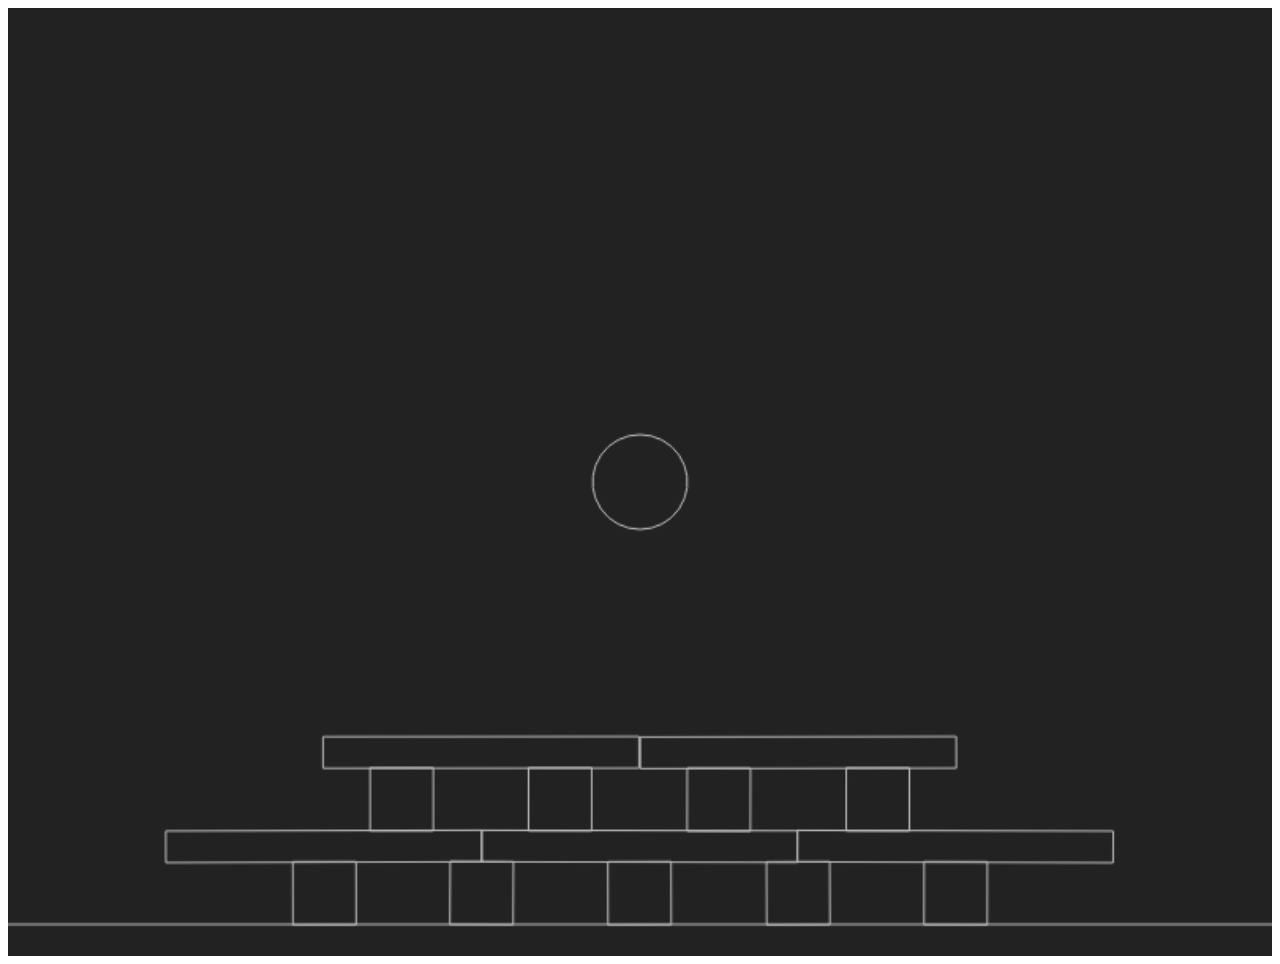
<file: games/BallDrop/index.html>
<html>
  <head>
    <title></title>
    <script src="./js/matter-0.8.0.js" charset="utf-8"></script>
  </head>
  <body>
    <div class="container"></div>
    <script src="./js/physics.js" charset="utf-8"></script>
    <script src="./js/main.js" charset="utf-8"></script>
  </body>
</html>
</file>
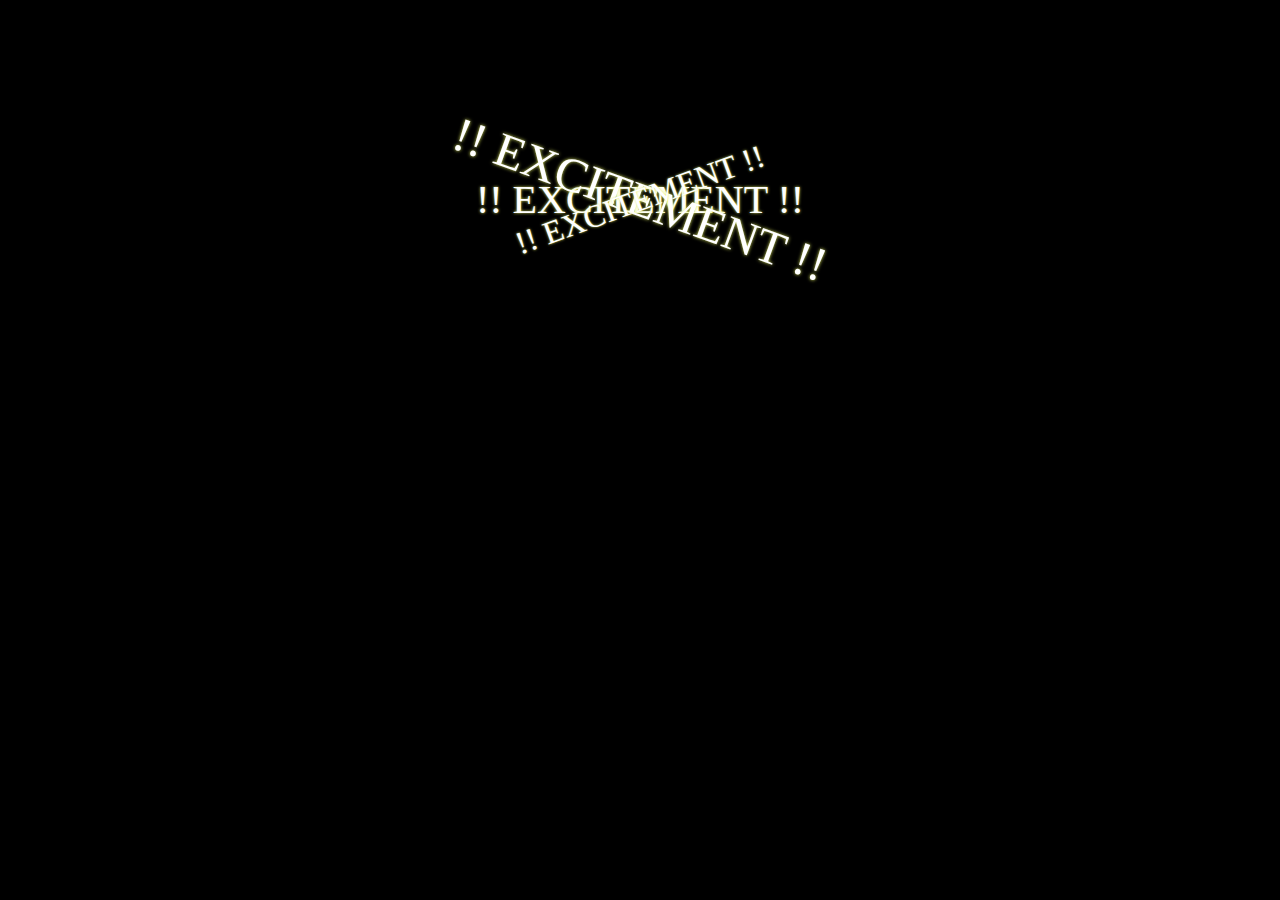
<file: games/ExcitementSimulator/index.html>
<html>
<head>
  <title></title>
  <link rel="stylesheet" href="styles.css" media="screen" title="no title" charset="utf-8">
  <script src="/assets/scripts/jquery-2.1.3.min.js" charset="utf-8"></script>
  <script src="lowlag.js" charset="utf-8"></script>
  <script src="soundPlayer.js" charset="utf-8"></script>
</head>
<body>
  <div class="excitement">!!  EXCITEMENT  !!</div>
  <div class="excitement">!!  EXCITEMENT  !!</div>
  <div class="excitement">!!  EXCITEMENT  !!</div>
</body>
</html>
</file>
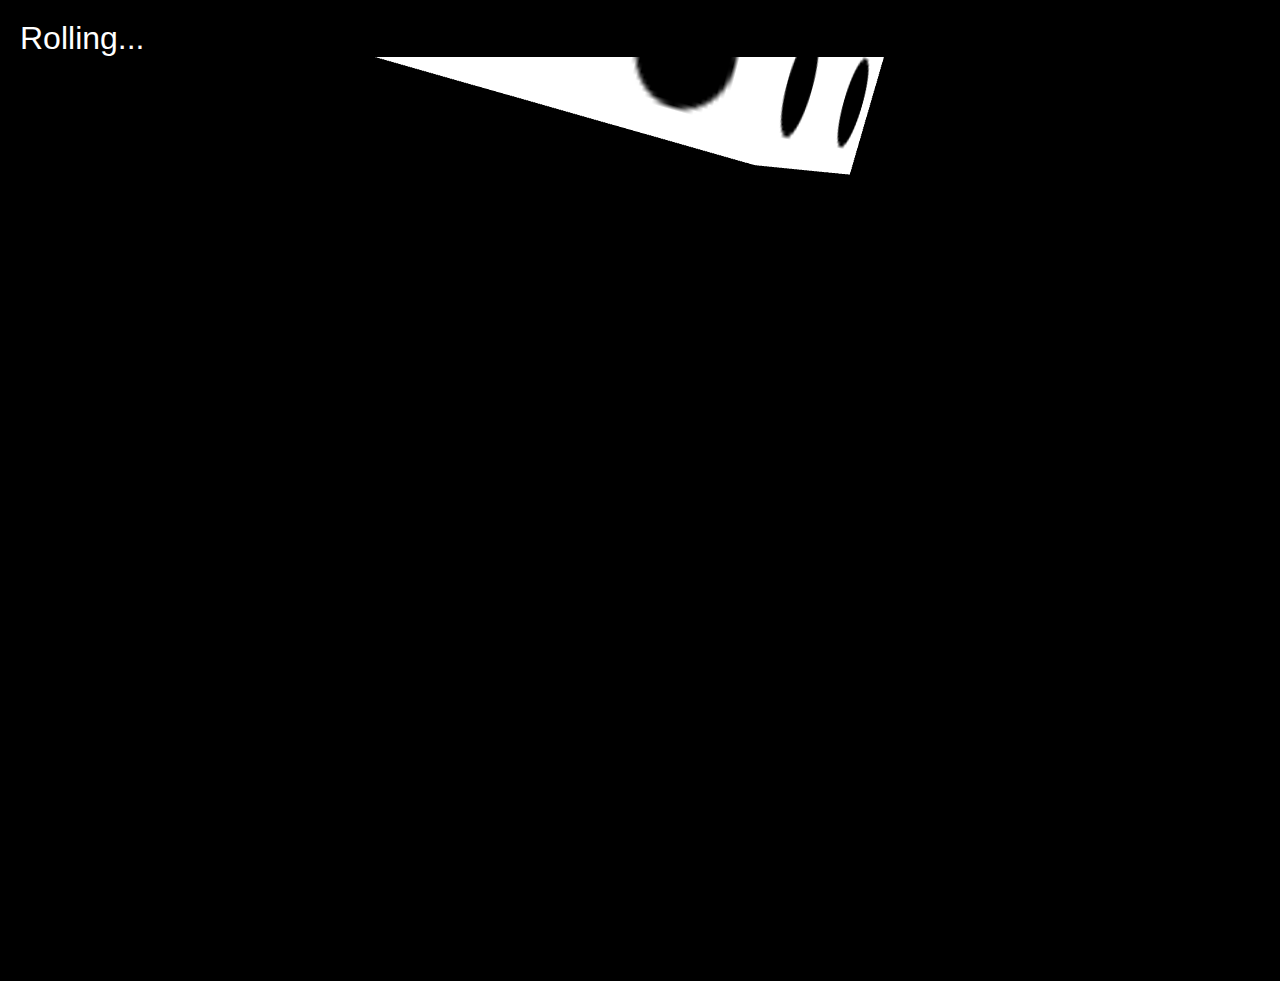
<file: games/RollAgain/index.html>
<!--
	Roll Again: Mini-Game for Boredom Simulator
	http://BoredomSimulator.com

	Copyright (c) 2015 Amber Roy
-->
<!DOCTYPE html>
<html>
<head>
  <meta charset="utf-8">
  <title>Roll Again</title>

  <script src="three.min.js"></script>
  <script src="OrbitControls.js"></script>

  <!-- from https://github.com/chandlerprall/Physijs -->
  <script src="physi.js"></script>

  <style>
  	/* hack: use page margin to get text away from edges */
    html, body { padding: 0; margin: 10px; background-color: black; }
    body { width: 100%; height: 100%; }
    #statusLine { 
    	background-color: black;
    	color: white;
    	font-family: Arial;
    	font-size: 32px;
    }
  </style>

</head>
<body>
<div id="statusLine"></div>
<script>

Physijs.scripts.worker = 'physijs_worker.js';
Physijs.scripts.ammo = 'ammo.js';

var renderer, scene, camera, controls;
var theDice;
var isRollDone = false;
var statusLineDiv = document.getElementById("statusLine");

var featureFlags = {};
featureFlags.useOrbitControls = false;

function init() {

	renderer = new THREE.WebGLRenderer({ antialias: true });

	renderer.setSize(window.innerWidth, window.innerHeight);
	document.body.appendChild(renderer.domElement);

	scene = new Physijs.Scene();
	scene.addEventListener("update", function() {
    // physics simulation runs in different thread; wait until done before calling again
    scene.simulate();
  });

	camera = new THREE.PerspectiveCamera(35, window.innerWidth / window.innerHeight, 1, 1000);
	camera.position.set(60, 50, 60);
	camera.lookAt(scene.position);
	camera.zoom = 1;
	scene.add(camera);

	window.addEventListener( 'resize', function () {
	  camera.aspect = window.innerWidth / window.innerHeight;
	  camera.updateProjectionMatrix();
	  renderer.setSize( window.innerWidth, window.innerHeight );
	}, false);

	if (featureFlags.useOrbitControls) {
		controls = new THREE.OrbitControls(camera, renderer.domElement);
	}

  createDice();
  createFloor();
}

function createDice() {

	statusLineDiv.innerHTML = "Rolling...";

	var diceSideMaterials = [];
	for (var i =1; i <= 6; i++) {

  	var mapFile = "face-" + i + ".png";
    var material = new THREE.MeshBasicMaterial({
      map: THREE.ImageUtils.loadTexture(mapFile)
    });
    diceSideMaterials.push(material);
	}

  var dice = new Physijs.BoxMesh(
    new THREE.BoxGeometry(20, 20, 20),
    Physijs.createMaterial(
      new THREE.MeshFaceMaterial(diceSideMaterials),
      0,	// friction
      0 	// restitution
    ),
    1 		// mass
  );

  // set randome dice position
  dice.position.x = (Math.random() * 15) - 7.5;
  dice.position.y = 40;
  dice.position.z = (Math.random() * 15) - 7.5;
            dice.rotation.set(
                            Math.random() * Math.PI,
                            Math.random() * Math.PI,
                            Math.random() * Math.PI
                    );
  scene.add(dice);

  function randMove() {
    // Always positive so die will roll towards the player.
    return (Math.random() * 0.3) + 0.85;
  }

  // set randome dice movement
  var movement = new THREE.Vector3();
  movement.set(randMove(), randMove(), randMove());
  dice.setAngularFactor(movement);
  dice.setAngularVelocity(movement);
  dice.setLinearFactor(movement);
  dice.setLinearVelocity(movement);

  dice.userData.lastPosition = new THREE.Vector3();
  dice.userData.samePositionCount = 0;
  dice.userData.timeRollStarted = Date.now();

  theDice = dice;
}



function createFloor() {

	var floorColors = [ 0xff0000, 0xff0000, 0xaa0000, 0xaa0000, 0xff0000, 0xff0000 ];
	var floorSideMaterials = [];
	for (var i = 0; i < floorColors.length; i++) {
		var material = new THREE.MeshBasicMaterial({
			color: floorColors[i],
			transparent: true,
			opacity: 0.0,		// 0 is fully transparent
		});
		floorSideMaterials.push(material);
	}

	var floor = new Physijs.BoxMesh(
	  new THREE.BoxGeometry(100, 1, 100),
	  Physijs.createMaterial(
	    new THREE.MeshFaceMaterial(floorSideMaterials),
	    0, // friction
	    0 // restitution
	  ),
	  0 //mass
	);
	floor.position.y = -10;
	scene.add(floor);

	var test = new THREE.HemisphereLight( 0x0000ff, 0x00ff00, 0.6 );
	scene.add(test)

}


function rollAgain() {

	if (isRollDone) {
		// Only roll again if current roll is finished.
		isRollDone = false;
		scene.remove(theDice);
		createDice();
	} else {

	}

}


function render() {

	// Check if dice has stopped rolling.
  if (theDice.userData.lastPosition.equals(theDice.position)) {
  	var rollTime = Date.now() - theDice.userData.timeRollStarted;
  	theDice.userData.samePositionCount++;
  	if (theDice.userData.samePositionCount >= 5 && rollTime > 2000) {
	  	// Angular velocity stays positive for a second after dice appears stationary.
	  	// To make dice "stop" faster maybe we could use angular dampening.
  		isRollDone = true;
			console.log(statusLineDiv.innerHTML = "Click to Roll Again!");
  	}
  } else {
  	theDice.userData.samePositionCount = 0;
  }
  theDice.userData.lastPosition = theDice.position.clone();

  renderer.render(scene, camera);
  requestAnimationFrame(render);

	if (featureFlags.useOrbitControls) {
  	controls.update();
	}
}

function main() {
	init();

  // Call RAF and scene.simulate to kick off rendering and physics simulation.
  // RAF invoked again in animate callback, scene.simulate invoked in "update" callback.
	requestAnimationFrame(render);
  scene.simulate();
}

window.addEventListener("load", main, false);
window.addEventListener("mousedown", rollAgain, false);

</script>
</body>
</html>
</file>
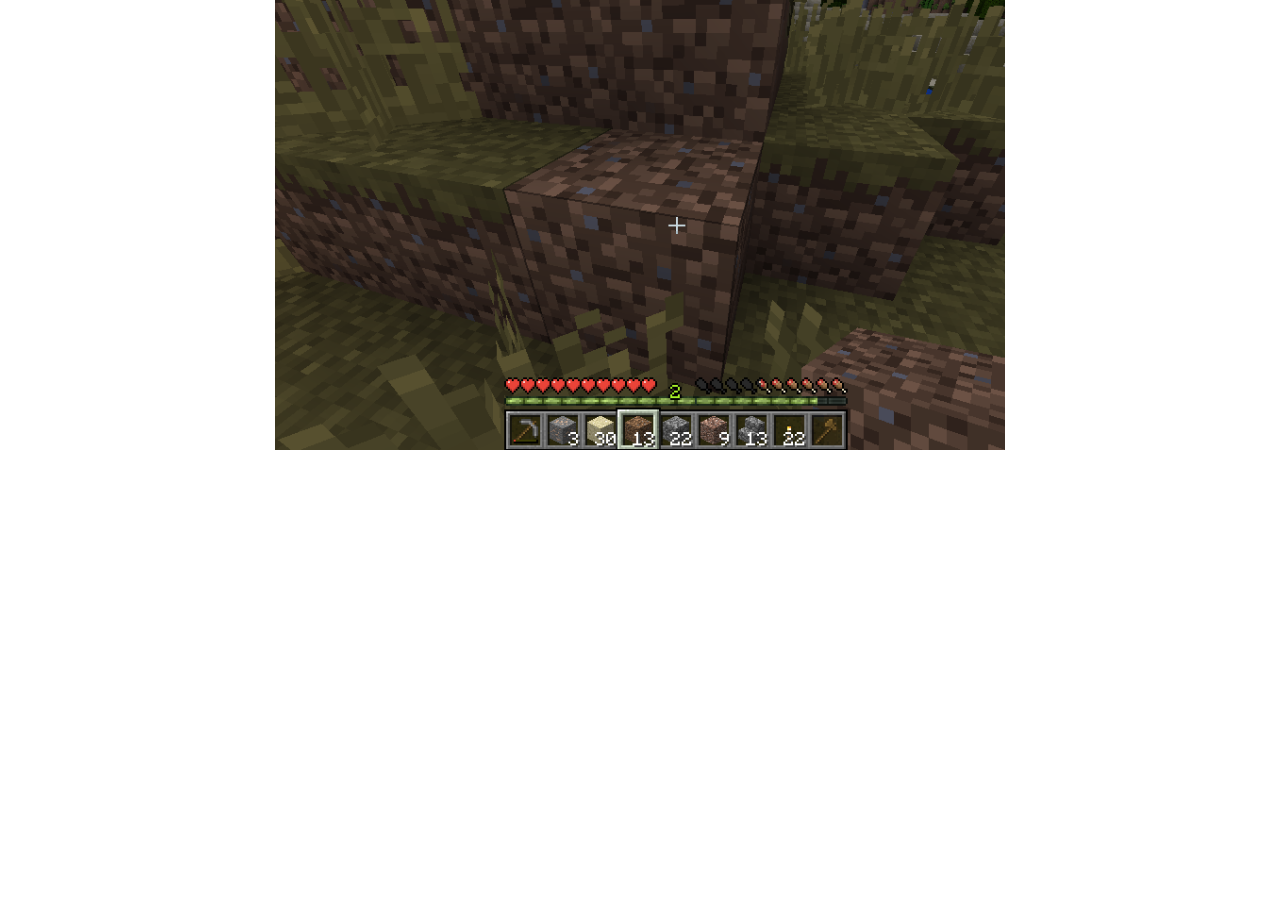
<file: games/SuperMiningExplorer/index.html>
<html>
  <head>
    <title></title>
    <script src="jquery-2.1.3.min.js" charset="utf-8"></script>
    <link rel="stylesheet" href="style.css" media="screen" title="no title" charset="utf-8">
  </head>
  <body>
    <div class="stage">
    </div>
  <script src="SuperMiningExplorer.js" charset="utf-8"></script>
  </body>
</html>
</file>
<file: games/ExcitementSimulator/styles.css>
@-webkit-keyframes wiggle{
  25%{
    color: orange;
    -webkit-transform: rotate(10deg) scale(1.2);
  }
  50%{
    -webkit-transform: scale(5) rotate(0deg);
    color: purple;
  }
  75%{
    color: yellow;
    -webkit-transform: rotate(-10deg) scale(1.2);
  }
}

@keyframes wiggle{
  25%{
    transform: rotate(10deg) scale(1.2);
    color: orange;
  }
  50%{
    transform: scale(5) rotate(0deg);
    color: purple;
  }
  75%{
    color: yellow;
    transform: rotate(-10deg) scale(1.2);
  }
}

body{
  text-align: center;
  margin: 40px;
  margin-top: 200px;
  background-color: black;
}

.excitement{
  line-height: 0px;
  font-size: 40px;
  color: white;
  text-shadow: #e3ee62 0 0 3px;
  -webkit-animation: wiggle 1s infinite alternate linear;
  animation: wiggle 1s infinite alternate linear;
}
.excitement:nth-child(1){
  -webkit-animation: wiggle 10s infinite alternate linear;
  animation: wiggle 10s infinite alternate linear;
  transform: rotate(20deg) scale(1.2);
}
.excitement:nth-child(2){
  -webkit-animation: wiggle .5s infinite alternate linear;
  animation: wiggle .5s infinite alternate linear;
  transform: rotate(-20deg) scale(.8);
}
</file>
<file: games/SuperMiningExplorer/style.css>
body{
  margin: 0px;
}
.stage {
  background-repeat: no-repeat;
  background-image: url("mine-shot-1.png");
  background-size: cover;
  width: 730px;
  height: 450px;
  /*outline: 1px solid #3D352A;*/
  margin-right: auto;
  margin-left: auto;
}
</file>
